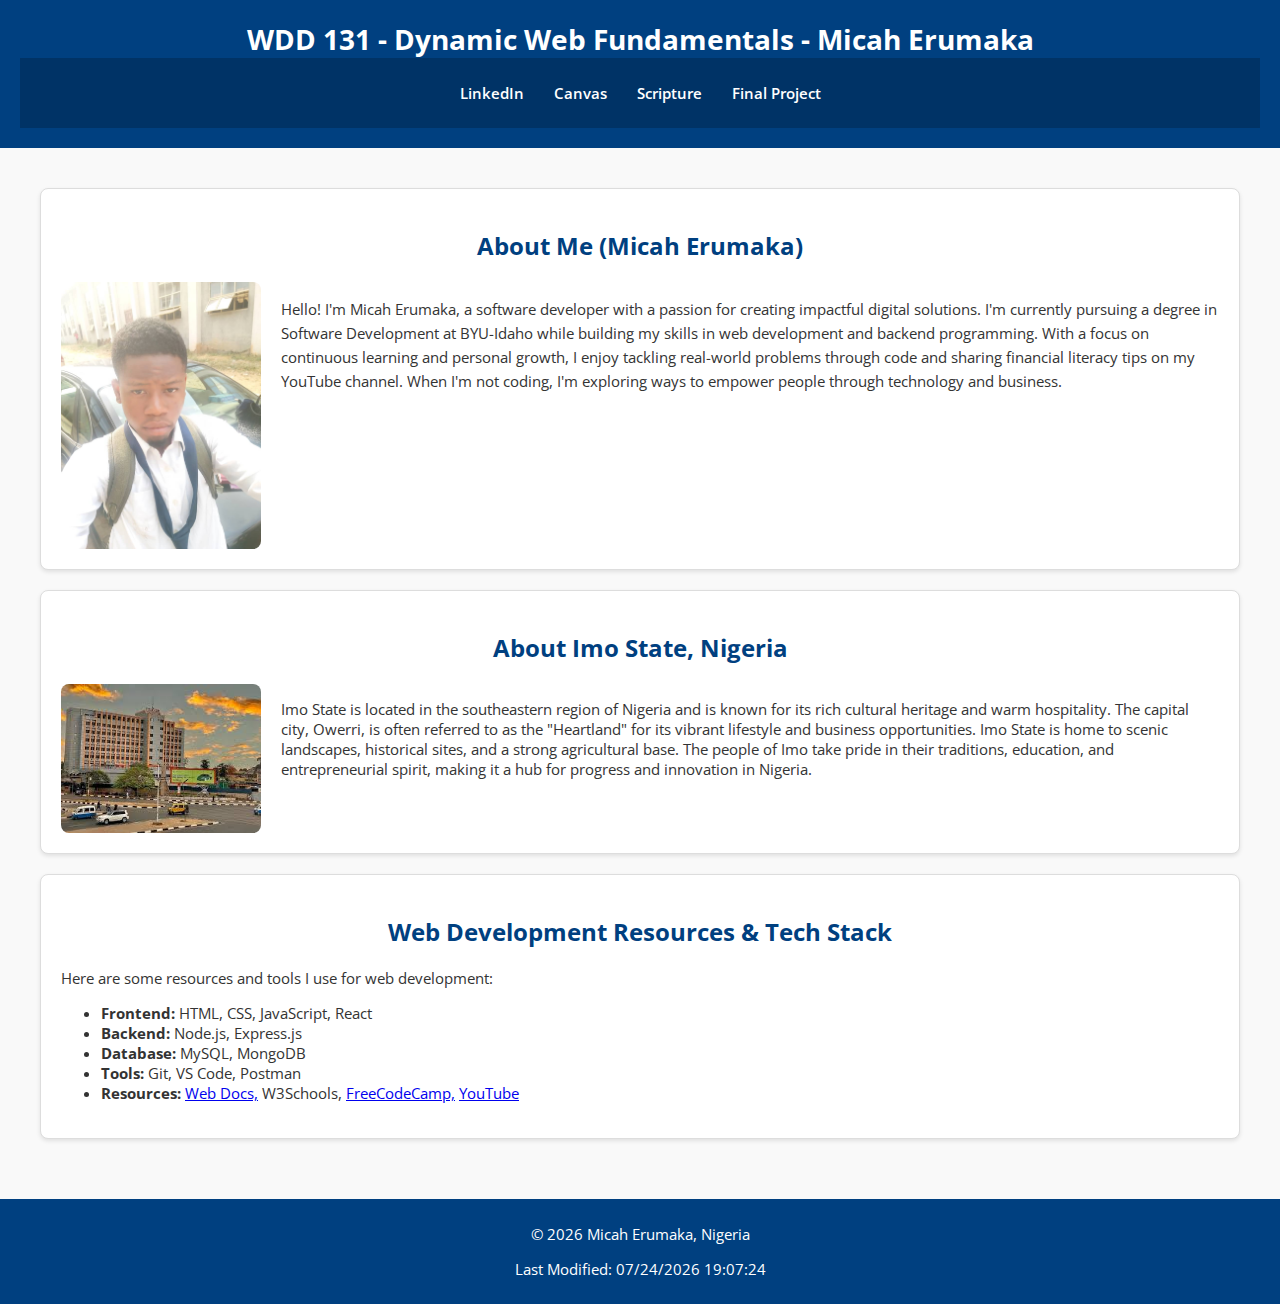
<file: index.html>
<!DOCTYPE html>
<html lang="en">
<head>
    <meta charset="UTF-8">
    <meta name="viewport" content="width=device-width, initial-scale=1.0">
    <meta name="description" content="WDD 131 - Dynamic Web Fundamentals by Micah Erumaka. Explore my web development journey with insights into my background, Imo State, Nigeria, and key course projects.">
    <meta name="author" content="Micah Erumaka">

    <title>WDD 131 - Dynamic Web Fundamentals - Micah Erumaka</title>
    <link rel="preconnect" href="https://fonts.googleapis.com"> 
    <link rel="preconnect" href="https://fonts.gstatic.com" crossorigin>
    <link href="https://fonts.googleapis.com/css2?family=Open+Sans:ital,wght@0,300..800;1,300..800&family=Roboto:ital,wght@0,100;0,300;0,400;0,500;0,700;0,900;1,100;1,300;1,400;1,500;1,700;1,900&display=swap" rel="stylesheet">
    <!-- Base CSS -->
    <link rel="stylesheet" href="./styles/base.css">
    <!-- JavaScript linked and (deferred) here -->
    <script src="./scripts/getdates.js" defer></script>
    <script src="./scripts/test.js" defer></script>
    

</head>
<body>

    <!-- Header Section -->
    <header class="header">
        <h1>WDD 131 - Dynamic Web Fundamentals - Micah Erumaka</h1>
        <nav class="nav">
            <ul class="nav__list">
                <li><a href="https://www.linkedin.com/in/micaherumaka/">LinkedIn</a></li>
                <li><a href="https://byupw.instructure.com/">Canvas</a></li>
                <li><a href="https://www.churchofjesuschrist.org/study/scriptures/ot/prov/7?lang=eng">Scripture</a></li>
                <li><a href="#">Final Project</a></li>
            </ul>
        </nav>
    </header>

    <!-- Main Section -->
    <main class="main">
        <!-- About Me Section -->
        <section class="card">
            <h2>About Me (Micah Erumaka)</h2>
            <div class="card__content">
                <img src="images/profile.jpeg" alt="Micah Erumaka" class="card__image">
                <div class="card__text">
                    <p>Hello! I'm Micah Erumaka, a software developer with a passion for creating impactful digital solutions. 
                        I'm currently pursuing a degree in Software Development at BYU-Idaho while building my skills in web 
                        development and backend programming. With a focus on continuous learning and personal growth, I 
                        enjoy tackling real-world problems through code and sharing financial literacy tips on my YouTube channel. 
                        When I'm not coding, I'm exploring ways to empower people through technology and business.
                    </p>
                </div> 
            </div>
        </section>
        

        <!-- Imo State Section -->
        <section class="card">
            <h2>About Imo State, Nigeria</h2>
            <div class="card__content">
                <img src="images/imo.jpeg" alt="Imo State, Nigeria" class="card__image">
                <p>Imo State is located in the southeastern region of Nigeria and is known for its rich cultural 
                    heritage and warm hospitality. The capital city, Owerri, is often referred to as the "Heartland" 
                    for its vibrant lifestyle and business opportunities. Imo State is home to scenic landscapes, 
                    historical sites, and a strong agricultural base. The people of Imo take pride in their traditions, 
                    education, and entrepreneurial spirit, making it a hub for progress and innovation in Nigeria.
                </p>
            </div>
        </section>

        <!-- Web Dev Resources Section and Stack -->

        <section class="card resources">
            <h2>Web Development Resources & Tech Stack</h2>
            <p>Here are some resources and tools I use for web development:</p>
            <ul class="res_list">
                <li><strong>Frontend:</strong> HTML, CSS, JavaScript, React</li>
                <li><strong>Backend:</strong> Node.js, Express.js</li>
                <li><strong>Database:</strong> MySQL, MongoDB</li>
                <li><strong>Tools:</strong> Git, VS Code, Postman</li>
                <li><strong>Resources:</strong> <a href="https://developer.mozilla.org/en-US/">Web Docs,</a> W3Schools, <a href="freecodecamp.org">FreeCodeCamp,</a> <a href="Youtube.com">YouTube </a></li>
            </ul>
        </section>
    </main>

    <!-- Footer Section -->
    <footer class="footer">
        <p>&copy; <span id="currentyear"></span> Micah Erumaka, Nigeria</p>
        <p id="lastModified">&copy; 2023 My Website</p>
    </footer>
</body>
</html>
</file>
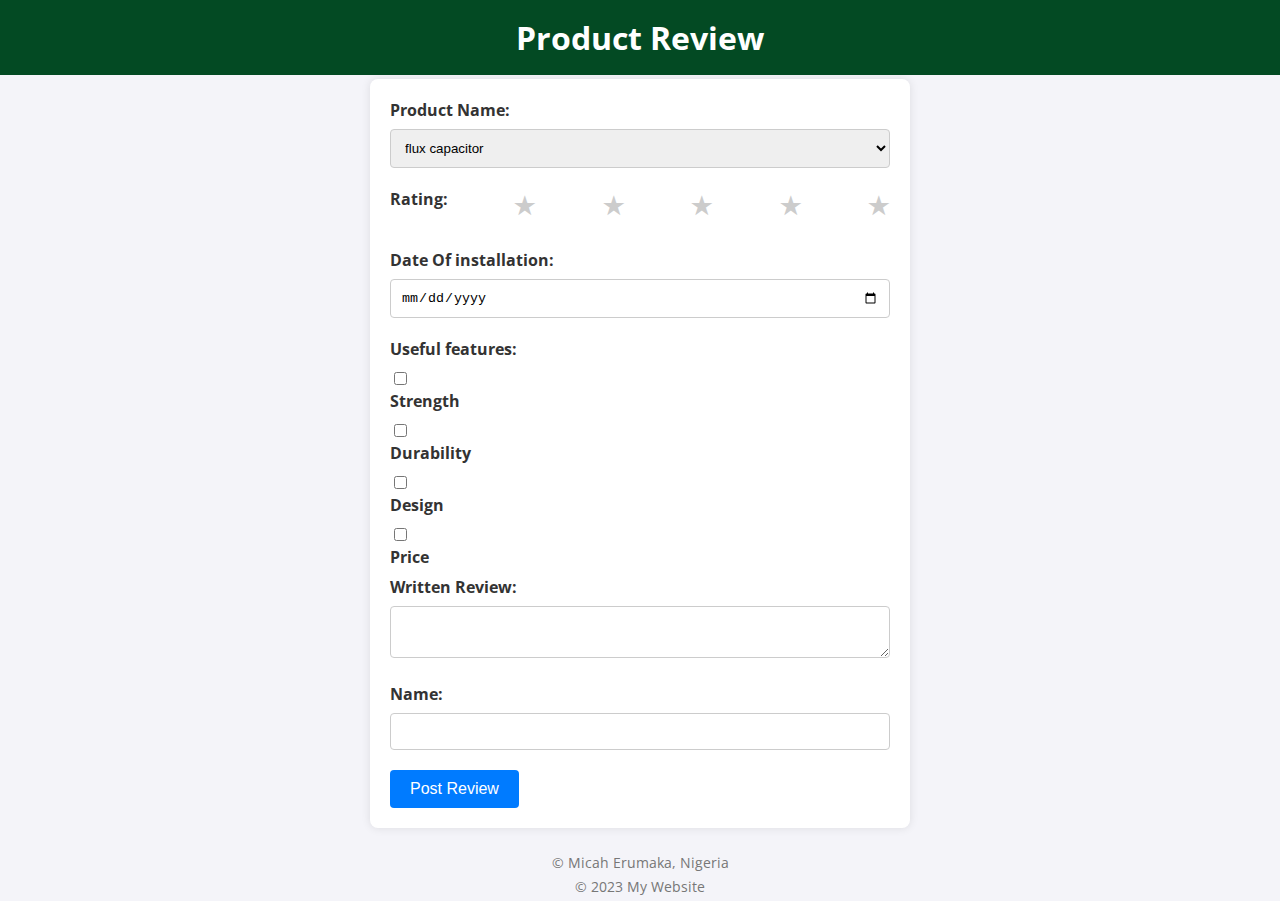
<file: form.html>
<!DOCTYPE html>
<html lang="en">
<head>
    <meta charset="UTF-8">
    <meta name="viewport" content="width=device-width, initial-scale=1.0">
    <meta name="description" content="WDD 131 - Forms Page by Micah Erumaka.">
    <meta name="author" content="Micah Erumaka">

    <title>Product Review - Micah Erumaka</title>

    <link rel="preconnect" href="https://fonts.googleapis.com"> 
    <link rel="preconnect" href="https://fonts.gstatic.com" crossorigin>
    <link href="https://fonts.googleapis.com/css2?family=Open+Sans:ital,wght@0,300..800;1,300..800&family=Roboto:ital,wght@0,100;0,300;0,400;0,500;0,700;0,900;1,100;1,300;1,400;1,500;1,700;1,900&display=swap" rel="stylesheet">
    <link rel="stylesheet" href="styles/form.css">
</head>
<body>
    <header>
        <h1> Product Review </h1>
    </header>
    <form action="review.html" method="get">
        <label for="product-select">Product Name:</label>
       <select name="name" id="product-select" required>
            <option value="" id="selprod" disabled>Select a Product </option>    
       </select>    
        <div class="stars">
            <label>Rating:</label>
            <input type="radio" id="fivestar" name="stars" value="5" required><label for="fivestar" class="star">&#9733;</label>
            <input type="radio" id="fourstar" name="stars" value="4" required><label for="fourstar" class="star">&#9733;</label>
            <input type="radio" id="threestar" name="stars" value="3" required><label for="threestar" class="star">&#9733;</label>
            <input type="radio" id="twostar" name="stars" value="2" required><label for="twostar" class="star">&#9733;</label>
            <input type="radio" id="onestar" name="stars" value="1" required><label for="onestar" class="star">&#9733;</label>
        </div>
        <label for="installationD">Date Of installation:</label>
        <input type="date" name="installationD" id="installationD" required>
        <label>Useful features:</label>
        <input type="checkbox" name="features" id="strength" value="Strength">
        <label for="strength">Strength</label>
        <input type="checkbox" name="features" id="durability" value="Durability">
        <label for="durability">Durability</label>
        <input type="checkbox" name="features" id="design" value="Design">
        <label for="design">Design</label>
        <input type="checkbox" name="features" id="price" value="Price">
        <label for="price">Price</label>
        <label for="writtenreview">Written Review:</label>
        <textarea name="writtenreview" id="writtenreview" ></textarea>
        <label for="username">Name:</label>
        <input type="text" name="name" id="username">
        <input type="submit" value="Post Review">
    </form>
    <footer class="footer">
        <p>&copy; <span id="currentyear"></span> Micah Erumaka, Nigeria</p>
        <p id="lastModified">&copy; 2023 My Website</p>
    </footer>
    <script src="./scripts/form.js" defer> </script>
</body>
</html>
</file>
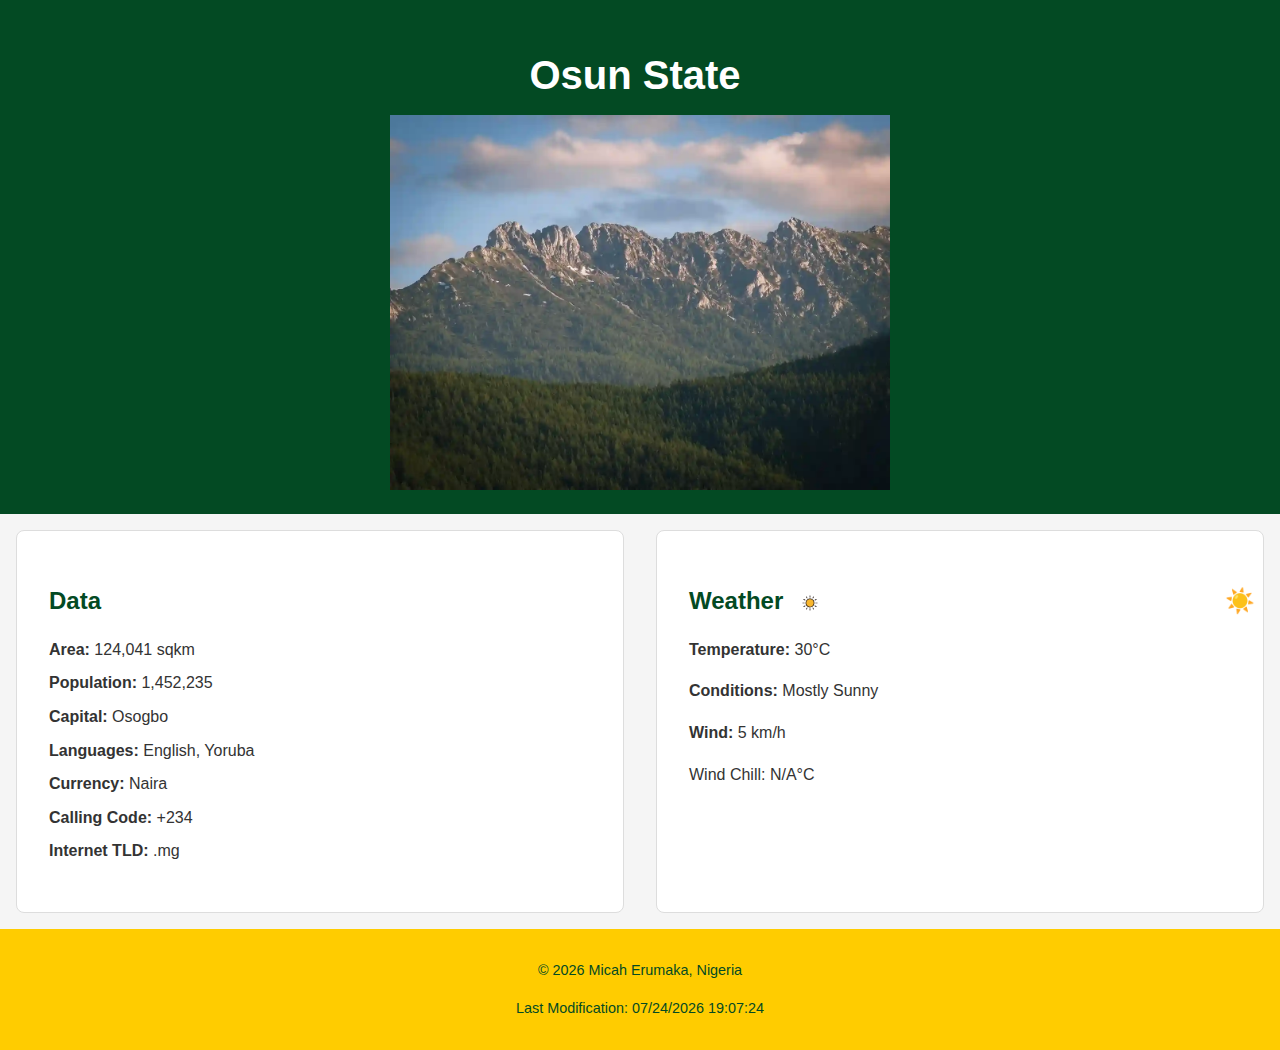
<file: place.html>
<!DOCTYPE html>
<html lang="en">
<head>
    <meta charset="UTF-8">
    <meta name="viewport" content="width=device-width, initial-scale=1.0">
    <meta name="description" content="WDD 131 - About Osun State ">
    <meta name="author" content="Micah Erumaka">
    <title>Osun State</title>
    
    <link rel="preconnect" href="https://fonts.googleapis.com"> 
    <link rel="preconnect" href="https://fonts.gstatic.com" crossorigin>
    <link href="https://fonts.googleapis.com/css2?family=Open+Sans:ital,wght@0,300..800;1,300..800&family=Roboto:ital,wght@0,100;0,300;0,400;0,500;0,700;0,900;1,100;1,300;1,400;1,500;1,700;1,900&display=swap" rel="stylesheet">
    <!-- Base CSS -->
    <link rel="stylesheet" href="./styles/place.css">
    
    
    <script src="./scripts/place.js" defer> </script>
</head>
<body>
    <header>
        <h1>Osun State</h1>
        <picture>
            <source srcset="images/osun-state-1.webp" media="(max-width: 500px)">
            <source srcset="images/osun-state-2.webp" media="(max-width: 1000px)">
            <img src="images/osun-state-3.webp" alt="Hero Photo" width="500" height="250">
        </picture>
    </header>

    <main>
        <div class="content-wrapper">
            <section class="data-section">
                <h2>Data</h2>
                <ul class="info-list">
                    <li><strong>Area:</strong> 124,041 sqkm</li>
                    <li><strong>Population:</strong> 1,452,235</li>
                    <li><strong>Capital:</strong> Osogbo</li>
                    <li><strong>Languages:</strong> English, Yoruba</li>
                    <li><strong>Currency:</strong> Naira</li>
                    <li><strong>Calling Code:</strong> +234</li>
                    <li><strong>Internet TLD:</strong> .mg</li>
                </ul>
            </section>

            <section class="weather-section">
                <h2>Weather <img src="./images/weather.svg" alt="Weather Icon" class="weather-icon"></h2>

                <div class="weather-data">
                    <p id="temp"><strong>Temperature:</strong> 30°C</p>
                    <p><strong>Conditions:</strong> Mostly Sunny</p>
                    <p id="speed"><strong>Wind:</strong> 5 km/h</p>
                    <p id="winchill">   </p>
                </div>
            </section>
        </div>
    </main>
    <footer class="footer">
        <p>&copy; <span id="currentyear"></span> Micah Erumaka, Nigeria</p>
        <p id="lastModified">&copy; 2023 My Website</p>
    </footer>
</body>
</html>
</file>
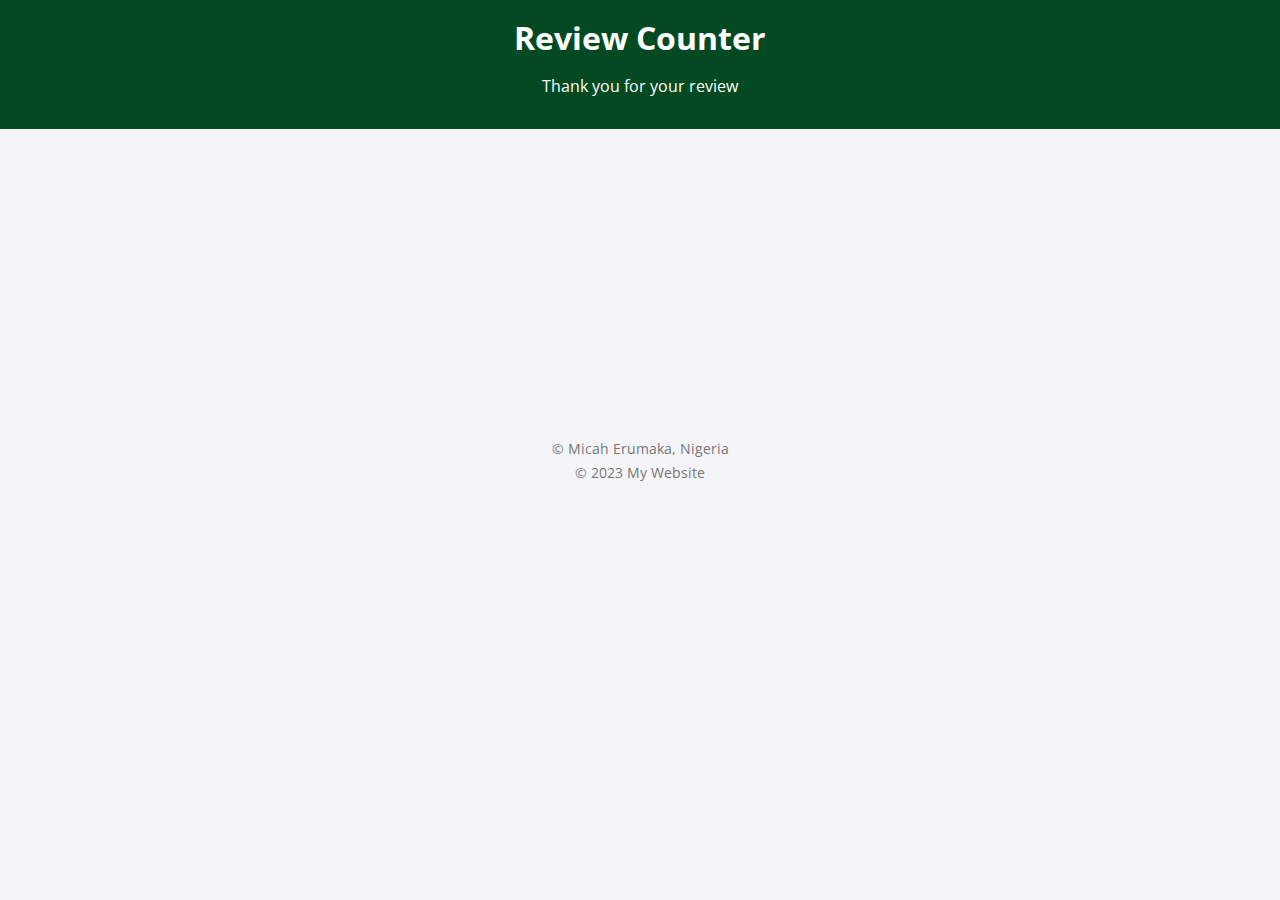
<file: review.html>
<!DOCTYPE html>
<html lang="en">
<head>
    <meta charset="UTF-8">
    <meta charset="UTF-8">
    <meta name="viewport" content="width=device-width, initial-scale=1.0">
    <meta name="description" content="WDD 131 - Forms Page by Micah Erumaka.">
    <meta name="author" content="Micah Erumaka">

    <title>Review Counter</title>

    <link rel="preconnect" href="https://fonts.googleapis.com"> 
    <link rel="preconnect" href="https://fonts.gstatic.com" crossorigin>
    <link href="https://fonts.googleapis.com/css2?family=Open+Sans:ital,wght@0,300..800;1,300..800&family=Roboto:ital,wght@0,100;0,300;0,400;0,500;0,700;0,900;1,100;1,300;1,400;1,500;1,700;1,900&display=swap" rel="stylesheet">
    <link rel="stylesheet" href="./styles/form.css">
</head>
    <body>
        <header>
            <h1>Review Counter</h1>
            <p>Thank you for your review</p>
        </header>
      
        <footer class="footer">
            <p>&copy; <span id="currentyear"></span> Micah Erumaka, Nigeria</p>
            <p id="lastModified">&copy; 2023 My Website</p>
        </footer>
        <script src="./scripts/form.js" defer> </script>
    </body>
</html>
</file>
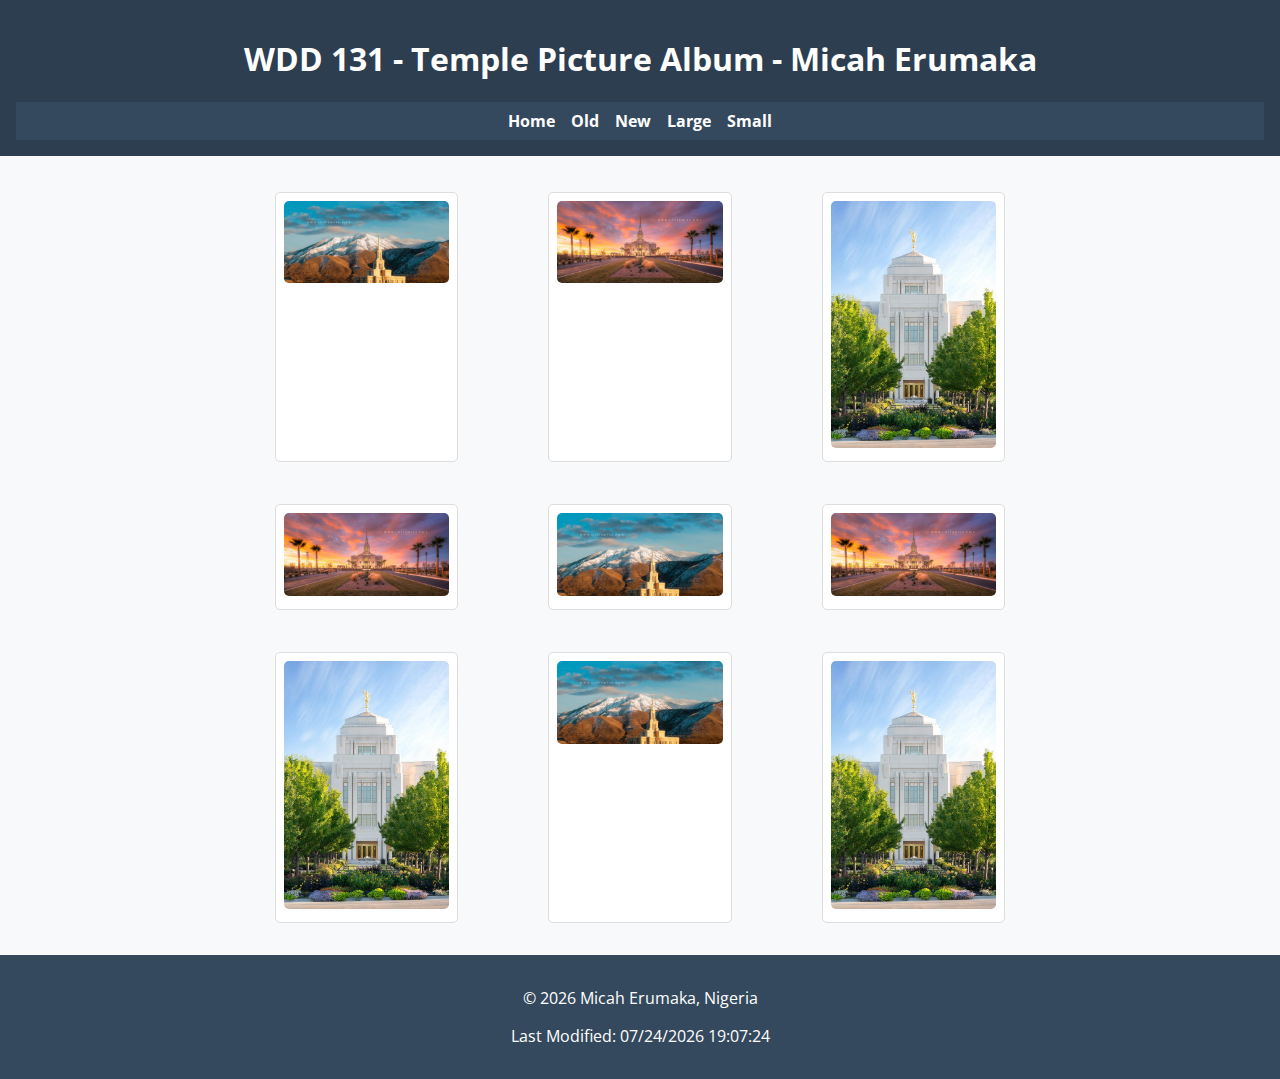
<file: template.htm>
<!DOCTYPE html>
<html lang="en">
<head>
    <meta charset="UTF-8">
    <meta name="viewport" content="width=device-width, initial-scale=1.0">
    <meta name="description" content="WDD 131 - Picture Album by Micah Erumaka.">
    <meta name="author" content="Micah Erumaka">

    <title>WDD 131 - Temple Picture Album - Micah Erumaka</title>
    <link rel="preconnect" href="https://fonts.googleapis.com"> 
    <link rel="preconnect" href="https://fonts.gstatic.com" crossorigin>
    <link href="https://fonts.googleapis.com/css2?family=Open+Sans:ital,wght@0,300..800;1,300..800&family=Roboto:ital,wght@0,100;0,300;0,400;0,500;0,700;0,900;1,100;1,300;1,400;1,500;1,700;1,900&display=swap" rel="stylesheet">
    <!-- Base CSS -->
    <link rel="stylesheet" href="./styles/temples.css">
    <link rel="stylesheet" href="./styles/template-large.css">
    <!-- JavaScript linked and (deferred) here -->
    <script src="./scripts/temples.js" defer></script>

</head>
<body>

    <!-- Header Section -->
    <header class="header">
        <h1>WDD 131 - Temple Picture Album - Micah Erumaka</h1>
        <div class="hamburger" id="hamburger">&#9776;</div> 
        <nav class="nav" id="navMenu">
            <ul class="nav__list">
                <li><a href="#">Home</a></li>
                <li><a href="#">Old</a></li>
                <li><a href="#">New</a></li>
                <li><a href="#">Large</a></li>
                <li><a href="#">Small</a></li>
            </ul>
        </nav>
    </header>

    <!-- Main Section -->
    <main class="main">
        <!-- About Me Section -->
      <section>
        <h2 id="menu-selection"></h2>
        <div class="image-grid">
                                
            <figure>
                <img src="./images/payson-temple-and-snowy-mountains.jpg" alt="Payson Temple">
                <figcaption></figcaption>
              </figure>      
                            
              <figure>
                <img src="./images/red-cliffs-temple-brilliant-sunrise-panorama.jpg" alt="Red Cliffs Temple">
                <figcaption></figcaption>
              </figure>               
                            
              <figure>
                <img src="./images/meridian-temple-morning-light-1.jpg" alt="Meridan Temple">
                <figcaption></figcaption>
            </figure>  
            
            <figure>
              <img src="./images/red-cliffs-temple-brilliant-sunrise-panorama.jpg" alt="Red Cliffs Temple">
              <figcaption></figcaption>
            </figure>   

            <figure>
                <img src="./images/payson-temple-and-snowy-mountains.jpg" alt="Payson Temple">
                <figcaption></figcaption>
            </figure>              
            
                            
              <figure>
                <img src="./images/red-cliffs-temple-brilliant-sunrise-panorama.jpg" alt="Red Cliffs Temple">
                <figcaption></figcaption>
              </figure>              
                                     
                            
              <figure>
                <img src="./images/meridian-temple-morning-light-1.jpg" alt="Meridan Temple">
                <figcaption></figcaption>
              </figure>            
                            
              <figure>
                <img src="./images/payson-temple-and-snowy-mountains.jpg" alt="Payson Temple">
                <figcaption></figcaption>
              </figure>               
                            
              <figure>
                <img src="./images/meridian-temple-morning-light-1.jpg" alt="Meridan Temple">
                <figcaption></figcaption>
              </figure>                       
        </div>

      </section>
    </main>

    <!-- Footer Section -->
    <footer class="footer">
        <p>&copy; <span id="currentyear"></span> Micah Erumaka, Nigeria</p>
        <p id="lastModified">&copy; 2023 My Website</p>
    </footer>
</body>
</html>
</file>
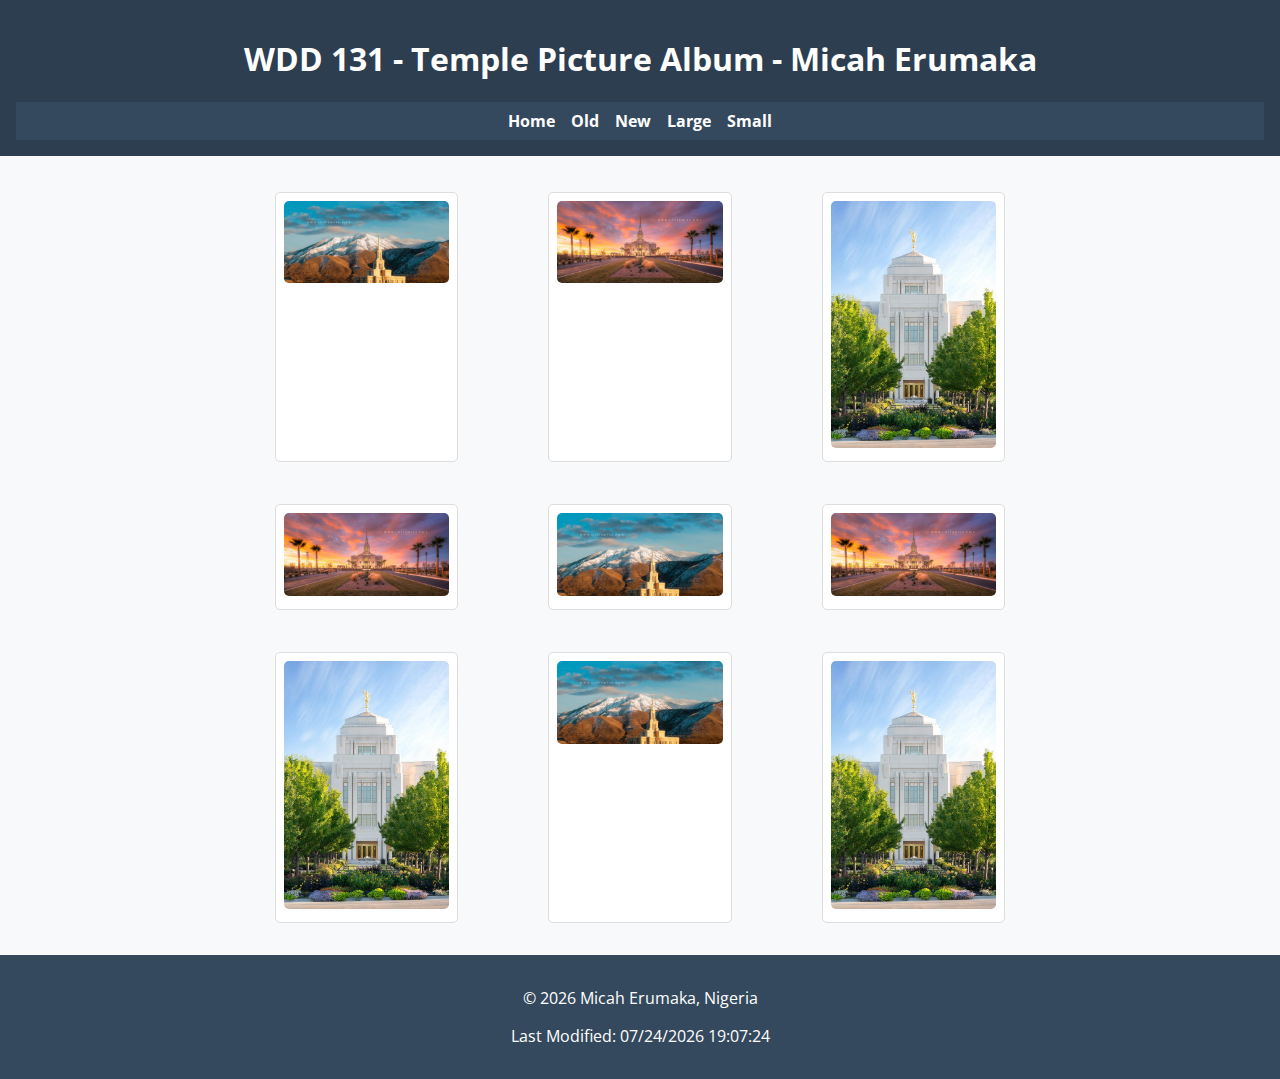
<file: temples.html>
<!DOCTYPE html>
<html lang="en">
<head>
    <meta charset="UTF-8">
    <meta name="viewport" content="width=device-width, initial-scale=1.0">
    <meta name="description" content="WDD 131 - Picture Album by Micah Erumaka.">
    <meta name="author" content="Micah Erumaka">

    <title>WDD 131 - Temple Picture Album - Micah Erumaka</title>
    <link rel="preconnect" href="https://fonts.googleapis.com"> 
    <link rel="preconnect" href="https://fonts.gstatic.com" crossorigin>
    <link href="https://fonts.googleapis.com/css2?family=Open+Sans:ital,wght@0,300..800;1,300..800&family=Roboto:ital,wght@0,100;0,300;0,400;0,500;0,700;0,900;1,100;1,300;1,400;1,500;1,700;1,900&display=swap" rel="stylesheet">
    <!-- Base CSS -->
    <link rel="stylesheet" href="./styles/temples.css">
    <link rel="stylesheet" href="./styles/temples-large.css">
    <!-- JavaScript linked and (deferred) here -->
    <script src="./scripts/temples.js" defer></script>

</head>
<body>

    <!-- Header Section -->
    <header class="header">
        <h1>WDD 131 - Temple Picture Album - Micah Erumaka</h1>
        <div class="hamburger" id="hamburger">&#9776;</div> 
        <nav class="nav" id="navMenu">
            <ul class="nav__list">
                <li><a href="#">Home</a></li>
                <li><a href="#">Old</a></li>
                <li><a href="#">New</a></li>
                <li><a href="#">Large</a></li>
                <li><a href="#">Small</a></li>
            </ul>
        </nav>
    </header>

    <!-- Main Section -->
    <main class="main">
        <!-- About Me Section -->
      <section>
        <h2 id="menu-selection"></h2>
        <div class="image-grid">
                                
            <figure>
                <img src="./images/payson-temple-and-snowy-mountains.jpg" alt="Payson Temple">
                <figcaption></figcaption>
              </figure>      
                            
              <figure>
                <img src="./images/red-cliffs-temple-brilliant-sunrise-panorama.jpg" alt="Red Cliffs Temple">
                <figcaption></figcaption>
              </figure>               
                            
              <figure>
                <img src="./images/meridian-temple-morning-light-1.jpg" alt="Meridan Temple">
                <figcaption></figcaption>
            </figure>  
            
            <figure>
              <img src="./images/red-cliffs-temple-brilliant-sunrise-panorama.jpg" alt="Red Cliffs Temple">
              <figcaption></figcaption>
            </figure>   

            <figure>
                <img src="./images/payson-temple-and-snowy-mountains.jpg" alt="Payson Temple">
                <figcaption></figcaption>
            </figure>              
            
                            
              <figure>
                <img src="./images/red-cliffs-temple-brilliant-sunrise-panorama.jpg" alt="Red Cliffs Temple">
                <figcaption></figcaption>
              </figure>              
                                     
                            
              <figure>
                <img src="./images/meridian-temple-morning-light-1.jpg" alt="Meridan Temple">
                <figcaption></figcaption>
              </figure>            
                            
              <figure>
                <img src="./images/payson-temple-and-snowy-mountains.jpg" alt="Payson Temple">
                <figcaption></figcaption>
              </figure>               
                            
              <figure>
                <img src="./images/meridian-temple-morning-light-1.jpg" alt="Meridan Temple">
                <figcaption></figcaption>
              </figure>                       
        </div>

      </section>
    </main>

    <!-- Footer Section -->
    <footer class="footer">
        <p>&copy; <span id="currentyear"></span> Micah Erumaka, Nigeria</p>
        <p id="lastModified">&copy; 2023 My Website</p>
    </footer>
</body>
</html>
</file>
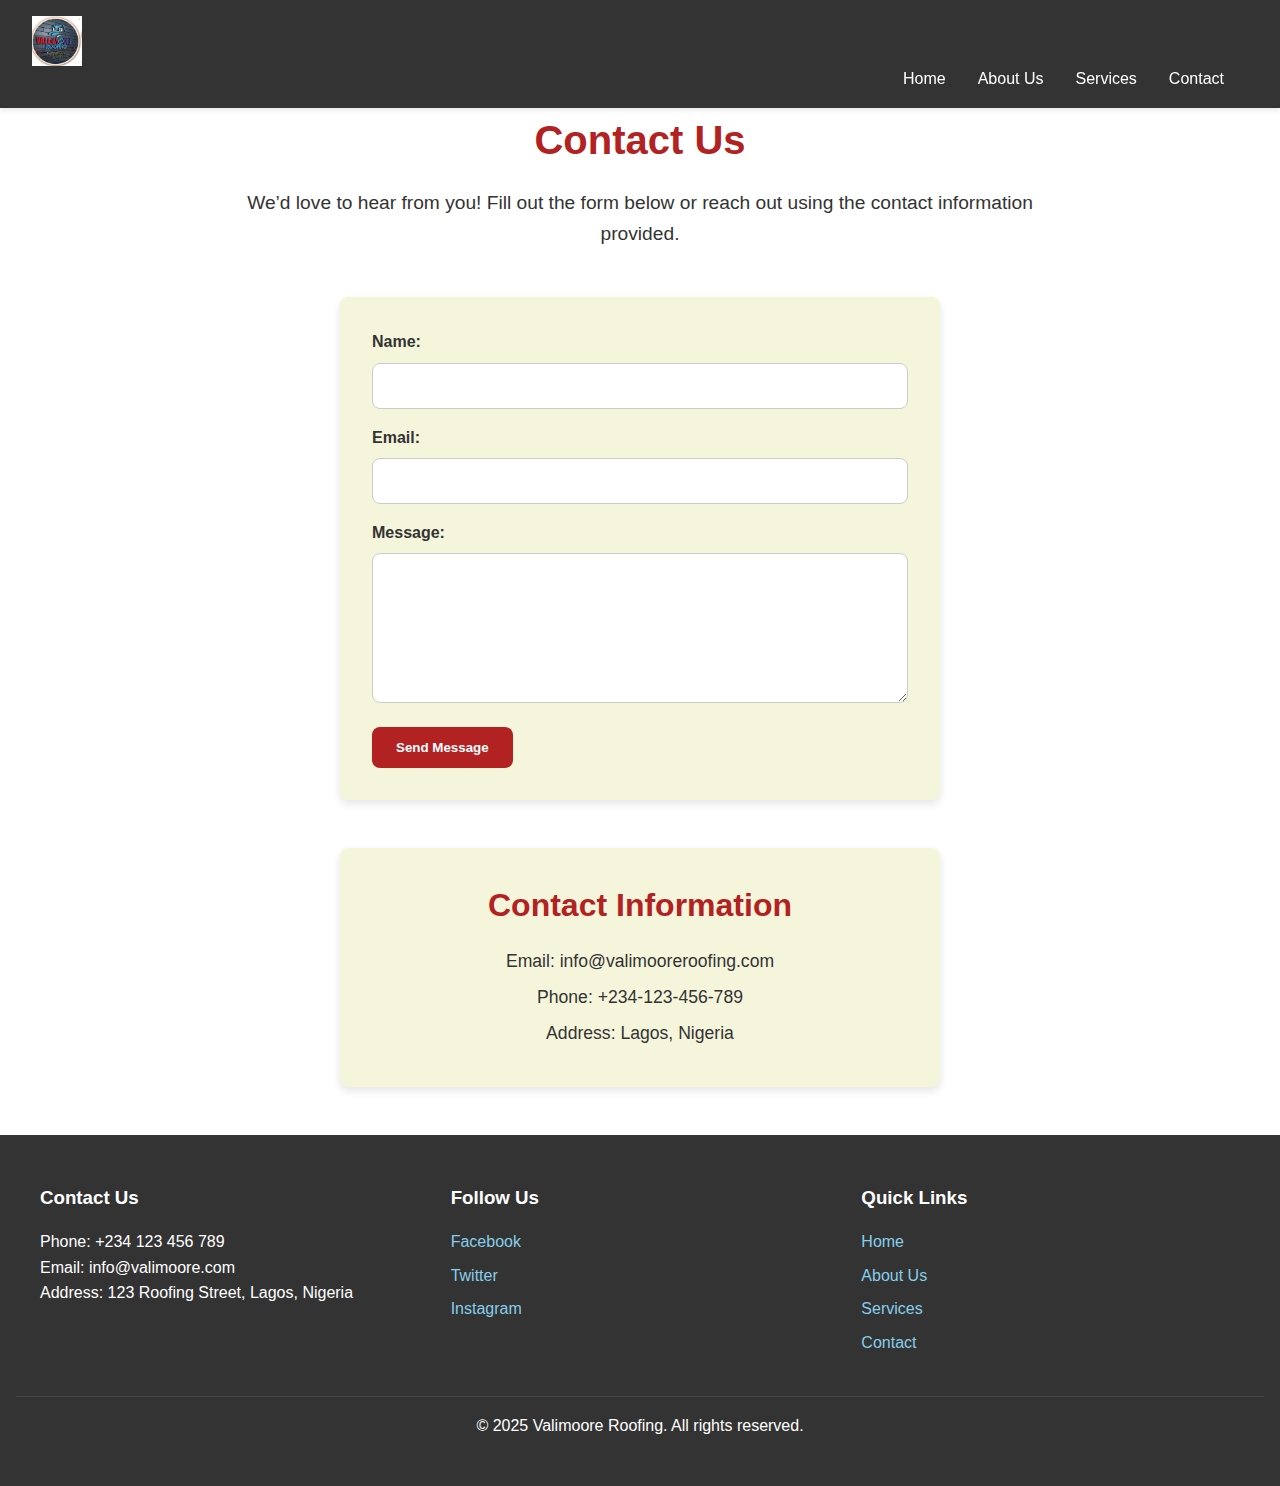
<file: project/contact.html>
<!DOCTYPE html>
<html lang="en">
<head>
  <meta charset="UTF-8">
  <meta name="viewport" content="width=device-width, initial-scale=1.0">
  <title>Valimoore Roofing</title>
  <link rel="stylesheet" href="css/styles.css">
  <link rel="stylesheet" href="css/form.css"> 
</head>
<body>
    <header>
        <nav>
          <a href="index.html" class="logo">
            <img src="images/valimoore-logo.jpeg" alt="Valimoore Roofing Logo">
        </a>
          <button class="hamburger" aria-label="Toggle navigation">
            ☰
          </button>
          <ul class="nav-links">
            <li><a href="index.html">Home</a></li>
            <li><a href="about.html">About Us</a></li>
            <li><a href="services.html">Services</a></li>
            <li><a href="contact.html">Contact</a></li>
          </ul>
        </nav>
      </header>
  <main>
    <section>
      <h1>Contact Us</h1>
      <p>We’d love to hear from you! Fill out the form below or reach out using the contact information provided.</p>
    </section>
    <section>
      <form action="services.html" method="get" id="contactForm">
        <label for="name">Name:</label>
        <input type="text" id="name" name="name" required>
  
        <label for="email">Email:</label>
        <input type="email" id="email" name="email" required>
  
        <label for="message">Message:</label>
        <textarea id="message" name="message" required></textarea>
  
        <button type="submit">Send Message</button>
      </form>
    </section>
    <section>
      <h2>Contact Information</h2>
      <p>Email: info@valimooreroofing.com</p>
      <p>Phone: +234-123-456-789</p>
      <p>Address: Lagos, Nigeria</p>
    </section>
  </main>
  
  <footer>
    <div class="footer-content">
      <div class="footer-section">
        <h3>Contact Us</h3>
        <p>Phone: +234 123 456 789</p>
        <p>Email: info@valimoore.com</p>
        <p>Address: 123 Roofing Street, Lagos, Nigeria</p>
      </div>
      <div class="footer-section">
        <h3>Follow Us</h3>
        <a href="#">Facebook</a>
        <a href="#">Twitter</a>
        <a href="#">Instagram</a>
      </div>
      <div class="footer-section">
        <h3>Quick Links</h3>
        <a href="index.html">Home</a>
        <a href="about.html">About Us</a>
        <a href="services.html">Services</a>
        <a href="contact.html">Contact</a>
      </div>
    </div>
    <p>&copy; 2025 Valimoore Roofing. All rights reserved.</p>
  </footer>  
  <script src="javascript/script.js" defer></script>
  <script src="javascript/form.js"></script> 
</body>
</html>
</file>
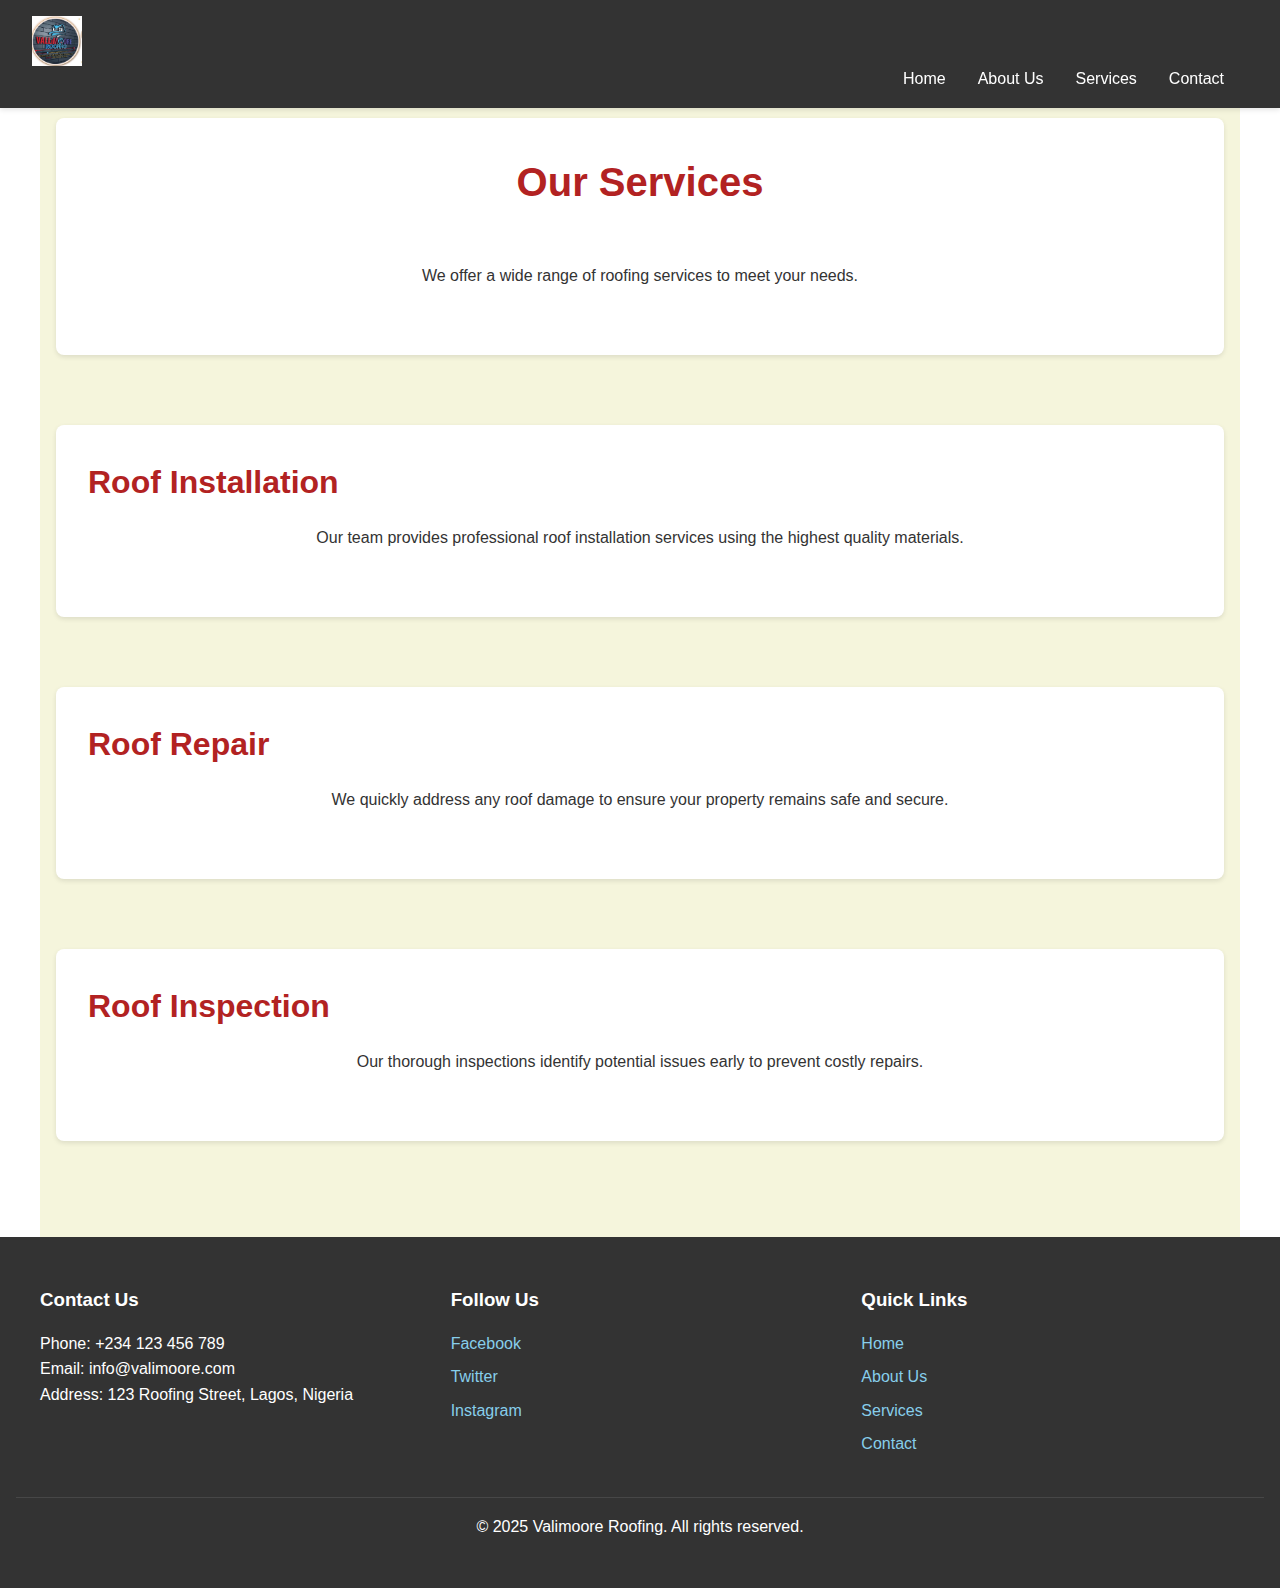
<file: project/services.html>
<!DOCTYPE html>
<html lang="en">
<head>
  <meta charset="UTF-8">
  <meta name="viewport" content="width=device-width, initial-scale=1.0">
  <title>Valimoore Roofing</title>
  <link rel="stylesheet" href="css/styles.css">
  <link rel="stylesheet" href="css/service.css">
</head>
<body>
    <header>
        <nav>
          <a href="index.html" class="logo">
            <img src="images/valimoore-logo.jpeg" alt="Valimoore Roofing Logo">
        </a>
          <button class="hamburger" aria-label="Toggle navigation">
            ☰
          </button>
          <ul class="nav-links">
            <li><a href="index.html">Home</a></li>
            <li><a href="about.html">About Us</a></li>
            <li><a href="services.html">Services</a></li>
            <li><a href="contact.html">Contact</a></li>
          </ul>
        </nav>
      </header>
  <main>
    <section>
      <h1>Our Services</h1>
      <p>We offer a wide range of roofing services to meet your needs.</p>
    </section>
    <section>
      <h2>Roof Installation</h2>
      <p>Our team provides professional roof installation services using the highest quality materials.</p>
    </section>
    <section>
      <h2>Roof Repair</h2>
      <p>We quickly address any roof damage to ensure your property remains safe and secure.</p>
    </section>
    <section>
      <h2>Roof Inspection</h2>
      <p>Our thorough inspections identify potential issues early to prevent costly repairs.</p>
    </section>
  </main> 
  <footer>
    <div class="footer-content">
      <div class="footer-section">
        <h3>Contact Us</h3>
        <p>Phone: +234 123 456 789</p>
        <p>Email: info@valimoore.com</p>
        <p>Address: 123 Roofing Street, Lagos, Nigeria</p>
      </div>
      <div class="footer-section">
        <h3>Follow Us</h3>
        <a href="#">Facebook</a>
        <a href="#">Twitter</a>
        <a href="#">Instagram</a>
      </div>
      <div class="footer-section">
        <h3>Quick Links</h3>
        <a href="index.html">Home</a>
        <a href="about.html">About Us</a>
        <a href="services.html">Services</a>
        <a href="contact.html">Contact</a>
      </div>
    </div>
    <p>&copy; 2025 Valimoore Roofing. All rights reserved.</p>
  </footer>
  <script src="javascript/script.js" defer></script>
</body>
</html>
</file>
<file: styles/base.css>
:root{
    --primary-color:#232220;
    --secondary-color:#ffffff;
    --accent1-color:#F26B38;
    --accent2-color:#007BFF;
    --heading-font: 'Roboto Condensed', sans-serif;
    --text-font: 'Open Sans', sans-serif;
}



*{
    font-family: var(--text-font);
    font-size: 15px;
    /* color: var(--primary-color); */
}

/* Google Fonts */
body {
    background-color: #f9f9f9;
    color: #333;
    margin: 0;
    padding: 0;
}

/* Header Section */
.header {
    background-color: #004080;
    color: #fff;
    text-align: center;
    padding: 20px;
}

.header h1 {
    font-size: 28px;
    margin: 0;
}

/* Navigation Styles */
.nav {
    display: flex;
    justify-content: center;
    background-color: #003366;
    padding: 10px;
}

.nav__list {
    list-style: none;
    padding: 0;
    display: flex;
}

.nav__list li {
    margin: 0 15px;
}

.nav__list a {
    text-decoration: none;
    color: #fff;
    font-weight: 600;
}

.nav__list a:hover {
    color: #ffcc00;
}

/* Main Section */
.main {
    max-width: 1200px;
    margin: 20px auto;
    padding: 20px;
}

/* Card Styles */
.card {
    background-color: #fff;
    border: 1px solid #ddd;
    border-radius: 8px;
    padding: 20px;
    margin-bottom: 20px;
    box-shadow: 0 2px 4px rgba(0, 0, 0, 0.1);
}


.card h2 {
    font-size: 24px;
    color: #004080;
}

section h2{
    text-align: center;
}
/* Card Content Flex Layout */
.card__content {
    display: flex;
    align-items: stretch;
    gap: 20px;
}

.card__image {
    width: 200px;
    height: auto;
    max-height: 100%; 
    object-fit: cover; 
    border-radius: 8px;
}

/* Text Styling */
.card__text {
    flex: 1;
    font-size: 16px;
    color: #333;
    line-height: 1.6;
}

/* Resources List Styles */
.resources__list,
.stack__list {
    list-style-type: none;
    padding-left: 0;
}

.resources__list li,
.stack__list li {
    margin-bottom: 8px;
}

/* Footer Section */
.footer {
    text-align: center;
    padding: 10px;
    background-color: #004080;
    color: #fff;
}
</file>
<file: styles/form.css>
body {
    font-family: 'Open Sans', Arial, sans-serif;
    background-color: #f4f4f9;
    color: #333;
    margin: 0;
    padding: 0;
    display: flex;
    flex-direction: column;
    justify-content: center;
    align-items: center;
    height: 100vh;
}

header {
    text-align: center;
    padding: 1rem;
    background-color: #034a23;
    color: white;
    width: 100%;
    position: absolute;
    top: 0;
}

header h1 {
    font-size: 2rem;
    margin: 0;
}

form {
    background-color: #fff;
    padding: 20px;
    border-radius: 8px;
    box-shadow: 0 0 10px rgba(0, 0, 0, 0.1);
    max-width: 500px;
    width: 100%;
    margin-top: 80px; 
}

form label {
    display: block;
    margin-bottom: 8px;
    font-weight: bold;
}

form input[type="text"],
form input[type="date"],
form select,
form textarea {
    width: 100%;
    padding: 10px;
    margin-bottom: 20px;
    border: 1px solid #ccc;
    border-radius: 4px;
    box-sizing: border-box;
}

form .stars {
    display: flex;
    justify-content: space-between;
    margin-bottom: 20px;
}

form .stars input[type="radio"] {
    display: none;
}

form .stars label.star {
    font-size: 24px;
    color: #ccc;
    cursor: pointer;
}

form .stars input[type="radio"]:checked ~ label.star {
    color: #f39c12;
}

form input[type="checkbox"] {
    margin-right: 10px;
}

form input[type="submit"] {
    background-color: #007bff;
    color: #fff;
    padding: 10px 20px;
    border: none;
    border-radius: 4px;
    cursor: pointer;
    font-size: 16px;
}

form input[type="submit"]:hover {
    background-color: #0056b3;
}

footer.footer {
    text-align: center;
    margin-top: 20px;
    font-size: 14px;
    color: #777;
}

footer.footer p {
    margin: 5px 0;
}

/* Here I use Media Queries for responsiveness */
@media (max-width: 768px) {
    form {
        padding: 15px;
        margin-top: 60px; /* Adjusted margin for smaller screens */
    }

    form label {
        margin-bottom: 6px;
    }

    form input[type="text"],
    form input[type="date"],
    form select,
    form textarea {
        padding: 8px;
        margin-bottom: 15px;
    }

    form .stars label.star {
        font-size: 20px;
    }

    form input[type="submit"] {
        padding: 8px 15px;
        font-size: 14px;
    }
}

@media (max-width: 480px) {
    header h1 {
        font-size: 1.5rem;
    }

    form {
        padding: 10px;
        margin-top: 50px; /* Adjusted margin for smaller screens */
    }

    form label {
        margin-bottom: 5px;
    }

    form input[type="text"],
    form input[type="date"],
    form select,
    form textarea {
        padding: 6px;
        margin-bottom: 10px;
    }

    form .stars label.star {
        font-size: 18px;
    }

    form input[type="submit"] {
        padding: 6px 10px;
        font-size: 12px;
    }
}
</file>
<file: styles/place.css>
/* Global variables for consistent theming */
:root {
    --primary-color: #034a23; 
    --secondary-color: #ffcc00; 
    --background-color: #f5f5f5; 
    --font-family: 'Roboto Condensed', sans-serif;
    --text-color: #333; /* Added text color variable */
}

body {
    margin: 0;
    font-family: var(--font-family);
    color: var(--text-color);
    background-color: var(--background-color);
    line-height: 1.6;
}

header {
    text-align: center;
    padding: 1rem;
    background-color: var(--primary-color);
    color: white;
}

header h1 {
    font-size: 1.8rem;
    margin-bottom: 0.5rem;
}

picture img {
    max-width: 100%;
    height: auto;
}

main {
    padding: 1rem;
}

.content-wrapper {
    display: flex;
    flex-direction: column;
    gap: 1.5rem;
}

section {
    background: white;
    border: 1px solid #ddd;
    padding: 1rem;
    border-radius: 8px;
}

section h2 {
    color: var(--primary-color);
    font-size: 1.5rem;
    margin-bottom: 0.5rem;
    position: relative;
}

.weather-icon {
    width: 24px; 
    height: 24px; 
    vertical-align: middle; 
    margin-left: 8px; 
}

.weather-section h2::after {
    content: "☀️"; /* Example icon */
    position: absolute;
    right: -1.5rem;
    top: 0;
    font-size: 1.5rem;
}

/* Info list styling */
.info-list {
    list-style: none;
    padding: 0;
}

.info-list li {
    margin-bottom: 0.5rem;
}

footer {
    text-align: center;
    padding: 1rem;
    background-color: var(--secondary-color);
    color: var(--primary-color);
    font-size: 0.9rem;
}

/* Media Queries for larger screens */
@media (min-width: 768px) {
    .content-wrapper {
        flex-direction: row;
        gap: 2rem;
    }

    section {
        flex: 1; 
    }
}

@media (min-width: 1024px) {
    header h1 {
        font-size: 2.5rem;
        padding-right: 10px;
    }

    section {
        padding: 2rem;
    }
}
</file>
<file: styles/temples.css>
body {
    font-family: 'Open Sans', sans-serif;
    margin: 0;
    padding: 0;
    background-color: #f8f9fa;
    color: #333;
}
.main{
    max-width: 900px;
    margin: 0 auto;
}
.header {
    background-color: #2c3e50;
    color: #fff;
    padding: 1rem;
    text-align: center;
}
/* Show the nav menu when the class is added */
.nav.show {
    display: flex;
}

.nav {
    display: none;
    justify-content: space-around;
    background-color: #34495e;
    padding: 0.5rem;
}

.nav__list {
    list-style: none;
    padding: 0;
    margin: 0;
    display: flex;
    gap: 1rem;
}

.nav__list li a {
    color: #fff;
    text-decoration: none;
    font-weight: bold;
}

.nav__list li a:hover {
    color: #f1c40f;
}

.image-grid {
    max-width: 90%;
    margin: 1rem auto;
    display: grid;
    grid-template-columns: 1fr;
    gap: 10px;
}


figure {
    background-color: #fff;
    padding: 0.5rem;
    border: 1px solid #ddd;
    border-radius: 5px;
}

figure img {
    width: 100%;
    height: auto;
    max-width: 100%;
    object-fit: cover;
    border-radius: 5px;
}


footer {
    background-color: #34495e;
    color: #fff;
    text-align: center;
    padding: 1rem;
}
</file>
<file: styles/template-large.css>
/* When screen is 768px or larger, switch to 3 columns */
@media (min-width: 768px) {
    .image-grid {
        grid-template-columns: repeat(3, 1fr);
    }
    /* Hamburger Icon */
    .hamburger {
        display: none;
        font-size: 24px;
        cursor: pointer;
    }
    .nav {
        display: flex;
        justify-content: space-around;
        background-color: #34495e;
        padding: 0.5rem;
    }
    
    .nav__list {
        list-style: none;
        padding: 0;
        margin: 0;
        display: flex;
        gap: 1rem;
    }
    
    .nav__list li a {
        color: #fff;
        text-decoration: none;
        font-weight: bold;
    }
    
    .nav__list li a:hover {
        color: #f1c40f;
    }
}
</file>
<file: styles/temples-large.css>
/* When screen is 768px or larger, switch to 3 columns */
@media (min-width: 768px) {
    .image-grid {
        grid-template-columns: repeat(3, 1fr);
    }
    /* Hamburger Icon */
    .hamburger {
        display: none;
        font-size: 24px;
        cursor: pointer;
    }
    .nav {
        display: flex;
        justify-content: space-around;
        background-color: #34495e;
        padding: 0.5rem;
    }
    
    .nav__list {
        list-style: none;
        padding: 0;
        margin: 0;
        display: flex;
        gap: 1rem;
    }
    
    .nav__list li a {
        color: #fff;
        text-decoration: none;
        font-weight: bold;
    }
    
    .nav__list li a:hover {
        color: #f1c40f;
    }
}
</file>
<file: project/css/styles.css>
:root {
    --primary-color: #B22222;
    --secondary-color: #333333;
    --light-bg: #F5F5DC;
    --accent-blue: #87CEEB;
    --white: #ffffff;
    --spacing-sm: 1rem;
    --spacing-md: 2rem;
    --spacing-lg: 3rem;
    --border-radius: 8px;
    --transition-speed: 0.3s;
}


* {
    margin: 0;
    padding: 0;
    box-sizing: border-box;
}

body {
    font-family: 'Open Sans', sans-serif;
    line-height: 1.6;
    color: var(--secondary-color);
}

/* Logo Styles */
.logo {
    display: flex;
    align-items: center;
    margin-right: auto; /* Push the logo to the left */
    padding: 0 var(--spacing-sm);
}

.logo img {
    height: 50px;
}

h1, h2, h3, h4, h5, h6 {
    font-family: 'Roboto', sans-serif;
    margin-bottom: var(--spacing-sm);
    color: var(--primary-color);
}


/* Hamburger button styles */
.hamburger {
    display: none;
    font-size: 2rem;
    background: none;
    border: none;
    color: var(--white);
    cursor: pointer;
    position: absolute;
    top: 10px;
    right: var(--spacing-sm);
    z-index: 1100;
}


header {
    background-color: var(--secondary-color);
    padding: var(--spacing-sm);
    position: fixed;
    width: 100%;
    top: 0;
    z-index: 1000;
    box-shadow: 0 2px 5px rgba(0,0,0,0.1);
}

/* Navigation Styles */


nav ul {
    display: flex;
    justify-content: flex-end;
    list-style: none;
    max-width: 1200px;
    margin: 0 auto;
    padding: 0 var(--spacing-sm);
}

nav ul li {
    margin-left: var(--spacing-md);
}

nav ul li a {
    color: var(--white);
    text-decoration: none;
    font-weight: 500;
    transition: color var(--transition-speed) ease;
}

nav ul li a:hover {
    color: var(--accent-blue);
}

/* Hero Section */
.hero {
    position: relative;
    background-image: url('/images/hero1.jpeg'); 
    background-size: cover;
    background-position: center;
    padding: var(--spacing-lg) var(--spacing-sm);
    margin-top: 60px;
    text-align: center;
    color: var(--white); 
    height: 400px;
    display: flex;
    align-items: center;
    justify-content: center;
}

.hero::before {
    content: "";
    position: absolute;
    top: 0;
    left: 0;
    width: 100%;
    height: 100%;
    background: rgba(0, 0, 0, 0.5); 
    z-index: 1;
}

.hero-content {
    position: relative; 
    z-index: 2;
    max-width: 800px;
    margin: 0 auto;
    background: rgba(255, 255, 255, 0.8); 
    padding: var(--spacing-md);
    border-radius: var(--border-radius);
    box-shadow: 0 4px 8px rgba(0, 0, 0, 0.2);
}

.hero h1 {
    font-size: 2.5rem;
    margin-bottom: var(--spacing-sm);
    color: var(--primary-color); 
}

.hero p {
    font-size: 1.2rem;
    margin-bottom: var(--spacing-sm);
    color: var(--secondary-color); 
}

.cta-button {
    display: inline-block;
    padding: 0.8rem 1.5rem;
    background-color: var(--primary-color);
    color: var(--white);
    text-decoration: none;
    border-radius: var(--border-radius);
    font-weight: bold;
    transition: background-color var(--transition-speed) ease, transform var(--transition-speed) ease;
}

.cta-button:hover {
    background-color: #8B0000;
    transform: translateY(-2px);
}

/* Service Cards */
.featured-services {
    padding: var(--spacing-lg) var(--spacing-sm);
    background-color: var(--white);
}

.service-cards {
    display: grid;
    grid-template-columns: repeat(auto-fit, minmax(300px, 1fr));
    gap: var(--spacing-md);
    margin-top: var(--spacing-md);
}

.service-card {
    background-color: var(--light-bg);
    padding: var(--spacing-md);
    border-radius: var(--border-radius);
    text-align: center;
    transition: transform var(--transition-speed) ease;
}

.service-card:hover {
    transform: translateY(-5px);
}

.service-card img {
    width: 100%;
    height: 200px;
    object-fit: cover;
    border-radius: var(--border-radius);
    margin-bottom: var(--spacing-sm);
}

/* Testimonials */
.testimonials {
    background-color: var(--light-bg);
    padding: var(--spacing-lg) var(--spacing-sm);
}

.testimonial-cards {
    display: grid;
    grid-template-columns: repeat(auto-fit, minmax(280px, 1fr));
    gap: var(--spacing-md);
    margin-top: var(--spacing-md);
}

.testimonial-card {
    background-color: var(--white);
    padding: var(--spacing-md);
    border-radius: var(--border-radius);
    box-shadow: 0 2px 5px rgba(0,0,0,0.1);
}

.testimonial-card .author {
    color: var(--primary-color);
    font-weight: 600;
    margin-top: var(--spacing-sm);
}

/* Portfolio Gallery */
.portfolio {
    padding: var(--spacing-lg) var(--spacing-sm);
}

.gallery {
    display: grid;
    grid-template-columns: repeat(auto-fit, minmax(250px, 1fr));
    gap: var(--spacing-sm);
    margin-top: var(--spacing-md);
}

.gallery img {
    width: 100%;
    height: 200px;
    object-fit: cover;
    border-radius: var(--border-radius);
    transition: transform var(--transition-speed) ease;
}

.gallery img:hover {
    transform: scale(1.05);
}

/* CTA Banner */
.cta-banner {
    background-color: var(--primary-color);
    color: var(--white);
    text-align: center;
    padding: var(--spacing-lg) var(--spacing-sm);
}

.cta-banner h2 {
    color: var(--white);
}

#get-in-touch{
    background-color: #F5F5DC;
    color: #8B0000;
}

/* Footer Styles */
footer {
    background-color: var(--secondary-color);
    color: var(--white);
    padding: var(--spacing-lg) var(--spacing-sm);
}

.footer-content {
    display: grid;
    grid-template-columns: repeat(auto-fit, minmax(250px, 1fr));
    gap: var(--spacing-md);
    max-width: 1200px;
    margin: 0 auto;
}

.footer-section h3 {
    color: var(--white);
    margin-bottom: var(--spacing-sm);
}

.footer-section a {
    color: var(--accent-blue);
    text-decoration: none;
    display: block;
    margin-bottom: 0.5rem;
    transition: color var(--transition-speed) ease;
}

.footer-section a:hover {
    color: var(--white);
}

footer > p {
    text-align: center;
    margin-top: var(--spacing-md);
    padding-top: var(--spacing-sm);
    border-top: 1px solid rgba(255,255,255,0.1);
}

/* Accessibility */
@media (prefers-reduced-motion: reduce) {
    * {
        transition: none !important;
    }
}

/* Focus styles for accessibility */
a:focus, button:focus {
    outline: 3px solid var(--accent-blue);
    outline-offset: 2px;
}

/* Responsive Design */
@media screen and (max-width: 768px) {
   

    nav ul {
        flex-direction: column;
        align-items: center;
        display: none; /* Hide menu by default on mobile */
        background-color: var(--secondary-color);
        position: absolute;
        top: 60px; /* Below the header */
        right: 0;
        left: 0;
        margin: 0;
        padding: var(--spacing-md);
        border-radius: 0 0 var(--border-radius) var(--border-radius);
    }

    nav ul.active {
        display: flex; /* Show menu when active */
    }

    .hamburger {
        display: block;
    }
    .hero h1 {
        font-size: 2rem;
    }

    .service-cards, 
    .testimonial-cards, 
    .gallery {
        grid-template-columns: 1fr;
    }

    .footer-content {
        grid-template-columns: 1fr;
        text-align: center;
    }
}

/* For larger screens */
@media screen and (min-width: 1200px) {
    .service-cards {
        grid-template-columns: repeat(3, 1fr);
    }

    .gallery {
        grid-template-columns: repeat(4, 1fr);
    }
}
</file>
<file: project/css/form.css>
/* Contact Page Main Section */
main {
    padding: var(--spacing-lg) var(--spacing-sm);
    margin-top: 60px; /* Offset for fixed header */
    background-color: var(--white);
}

/* Contact Intro Section */
main > section:first-child {
    text-align: center;
    margin-bottom: var(--spacing-lg);
}

main > section:first-child h1 {
    font-size: 2.5rem;
    color: var(--primary-color);
    margin-bottom: var(--spacing-sm);
}

main > section:first-child p {
    font-size: 1.2rem;
    color: var(--secondary-color);
    max-width: 800px;
    margin: 0 auto;
}

/* Form Section */
form {
    background-color: var(--light-bg);
    padding: var(--spacing-md);
    border-radius: var(--border-radius);
    box-shadow: 0 4px 8px rgba(0, 0, 0, 0.1);
    max-width: 600px;
    margin: 0 auto var(--spacing-lg);
}

form label {
    display: block;
    font-weight: 600;
    margin-bottom: 0.5rem;
    color: var(--secondary-color);
}

form input,
form textarea {
    width: 100%;
    padding: 0.8rem;
    margin-bottom: var(--spacing-sm);
    border: 1px solid #ccc;
    border-radius: var(--border-radius);
    font-family: 'Open Sans', sans-serif;
    font-size: 1rem;
    transition: border-color var(--transition-speed) ease;
}

form input:focus,
form textarea:focus {
    border-color: var(--primary-color);
    outline: none;
}

form textarea {
    resize: vertical;
    min-height: 150px;
}

form button {
    display: inline-block;
    padding: 0.8rem 1.5rem;
    background-color: var(--primary-color);
    color: var(--white);
    border: none;
    border-radius: var(--border-radius);
    font-weight: bold;
    cursor: pointer;
    transition: background-color var(--transition-speed) ease, transform var(--transition-speed) ease;
}

form button:hover {
    background-color: #8B0000;
    transform: translateY(-2px);
}

/* Contact Information Section */
main > section:last-child {
    text-align: center;
    background-color: var(--light-bg);
    padding: var(--spacing-md);
    border-radius: var(--border-radius);
    box-shadow: 0 4px 8px rgba(0, 0, 0, 0.1);
    max-width: 600px;
    margin: 0 auto;
}

main > section:last-child h2 {
    font-size: 2rem;
    color: var(--primary-color);
    margin-bottom: var(--spacing-sm);
}

main > section:last-child p {
    font-size: 1.1rem;
    color: var(--secondary-color);
    margin-bottom: 0.5rem;
}

/* Responsive Design */
@media screen and (max-width: 768px) {
    main > section:first-child h1 {
        font-size: 2rem;
    }

    main > section:first-child p {
        font-size: 1rem;
    }

    form {
        padding: var(--spacing-sm);
    }

    main > section:last-child h2 {
        font-size: 1.5rem;
    }

    main > section:last-child p {
        font-size: 1rem;
    }
}
</file>
<file: project/css/service.css>
/* Main Section Styles */
main {
    padding: var(--spacing-lg) var(--spacing-sm);
    background-color: var(--light-bg);
}

main h1 {
    text-align: center;
    font-size: 2.5rem;
    color: var(--primary-color);
    margin-bottom: var(--spacing-lg);
}

main p {
    text-align: center;
    font-size: 1.2rem;
    color: var(--secondary-color);
    margin-bottom: var(--spacing-md);
}

/* Service Sections */
section {
    margin-top: 70px;
    margin-bottom: var(--spacing-lg);
    padding: var(--spacing-md);
    background-color: var(--white);
    border-radius: var(--border-radius);
    box-shadow: 0 2px 5px rgba(0, 0, 0, 0.1);
    transition: transform var(--transition-speed) ease, box-shadow var(--transition-speed) ease;
}

section:hover {
    transform: translateY(-5px);
    box-shadow: 0 4px 10px rgba(0, 0, 0, 0.2);
}

section h2 {
    font-size: 2rem;
    color: var(--primary-color);
    margin-bottom: var(--spacing-sm);
}

section p {
    font-size: 1rem;
    color: var(--secondary-color);
    line-height: 1.8;
}

/* Responsive Design */
@media screen and (max-width: 768px) {
    main h1 {
        font-size: 2rem;
    }

    section {
        padding: var(--spacing-sm);
    }

    section h2 {
        font-size: 1.5rem;
    }

    section p {
        font-size: 0.9rem;
    }
}

@media screen and (min-width: 1200px) {
    main {
        max-width: 1200px;
        margin: 0 auto;
    }
}
</file>
